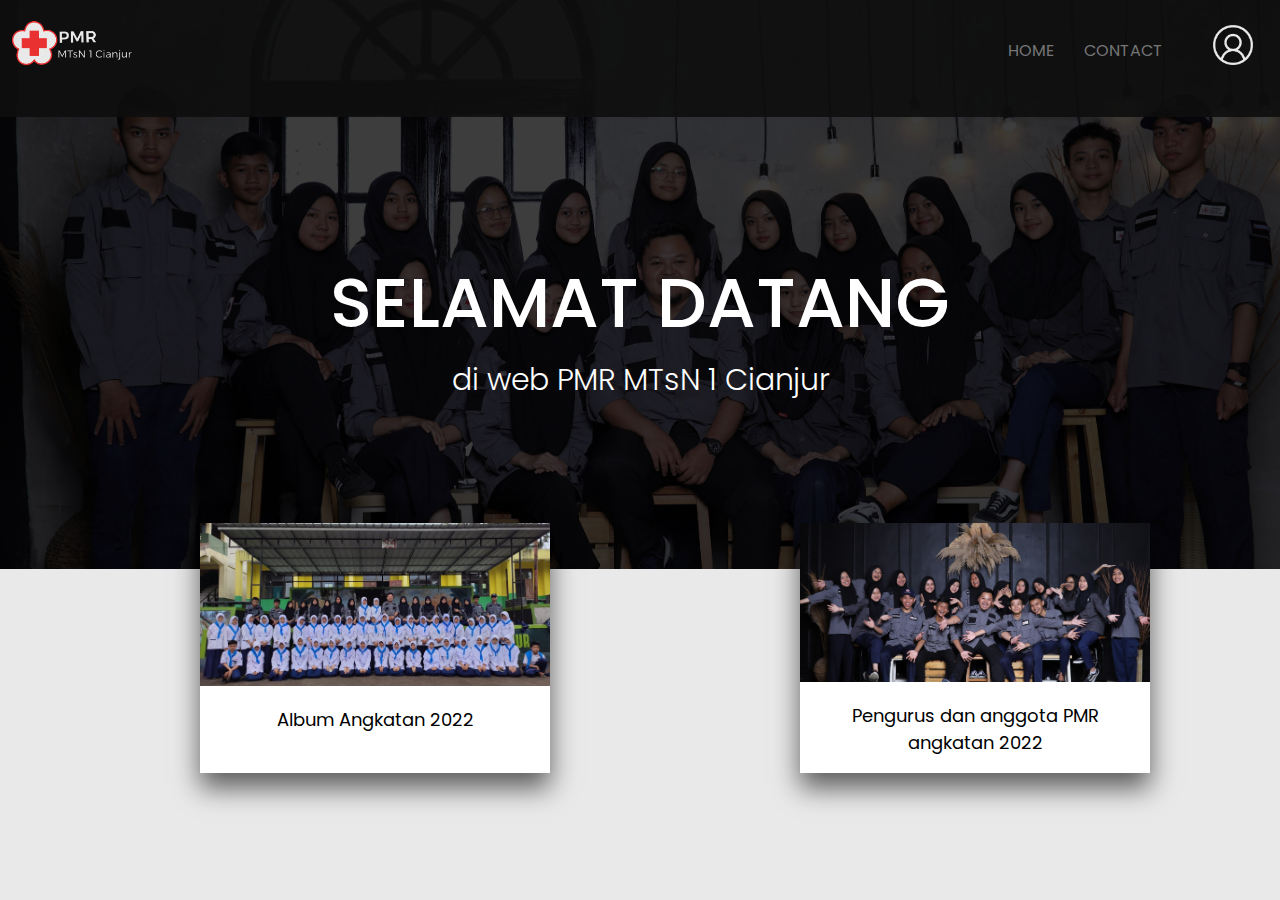
<file: index.html>
<html lang="en">
<head>
    <meta charset="UTF-8">
    <meta http-equiv="X-UA-Compatible" content="IE=edge">
    <meta name="viewport" content="width=device-width, initial-scale=1.0">
    <link rel="preconnect" href="https://fonts.gstatic.com">
    <link href="https://fonts.googleapis.com/css2?family=Poppins:wght@500&display=swap" rel="stylesheet">
    <link rel="stylesheet" href="css/style.css">
    <title>PMR MTSN 1 Cianjur</title>
</head>
<body>
    <nav>
        <ul>
            <li><a href="login.html"><img src="/image/user.png" alt=""></a></li>
            <img src="/image/logo.png" alt="">
            <li><a href="index.html">HOME</a></li>
            <li><a href="/konten/kontak.html">CONTACT</a></li>
        </ul>
    </nav>
<main>   
    <h2>SELAMAT DATANG</h2>
    <h3>di web PMR MTsN 1 Cianjur</h3>
    <div class="square">
        <button><a href="/konten/artikel.html"><img src="/image/pmr2.jpg" width="350px"></a><p>Album Angkatan 2022</p></button>
    </div>
    <div class="foto">
        <button><a href="/konten/profil.html"><img src="/image/foto2.jpg" width="350px"></a><p>Pengurus dan anggota PMR angkatan 2022</p></button>
    </div>
    <style>
        body {
            background-image: url(/image/photo.JPG);
            background-size: 100%;
            background-repeat: no-repeat
        }
        h2 {
            text-align: center;
            justify-content: center;
            padding-top: 250px;
            color: white;
            font-family: 'Poppins', sans-serif;
            font-weight: 500;
            font-size: 70px;
        }
        h3 {
            font-family: 'Poppins', sans-serif;
            font-size: 30px;
            color: white;
            font-weight:300;
            text-align: center;
            justify-content: center;
            padding-bottom: 100px;
        }
        button  {
            background-color: transparent;
        }
        a:hover {
            background-color: transparent;
        }
    </style>
</main>
</body>
</html>
</file>
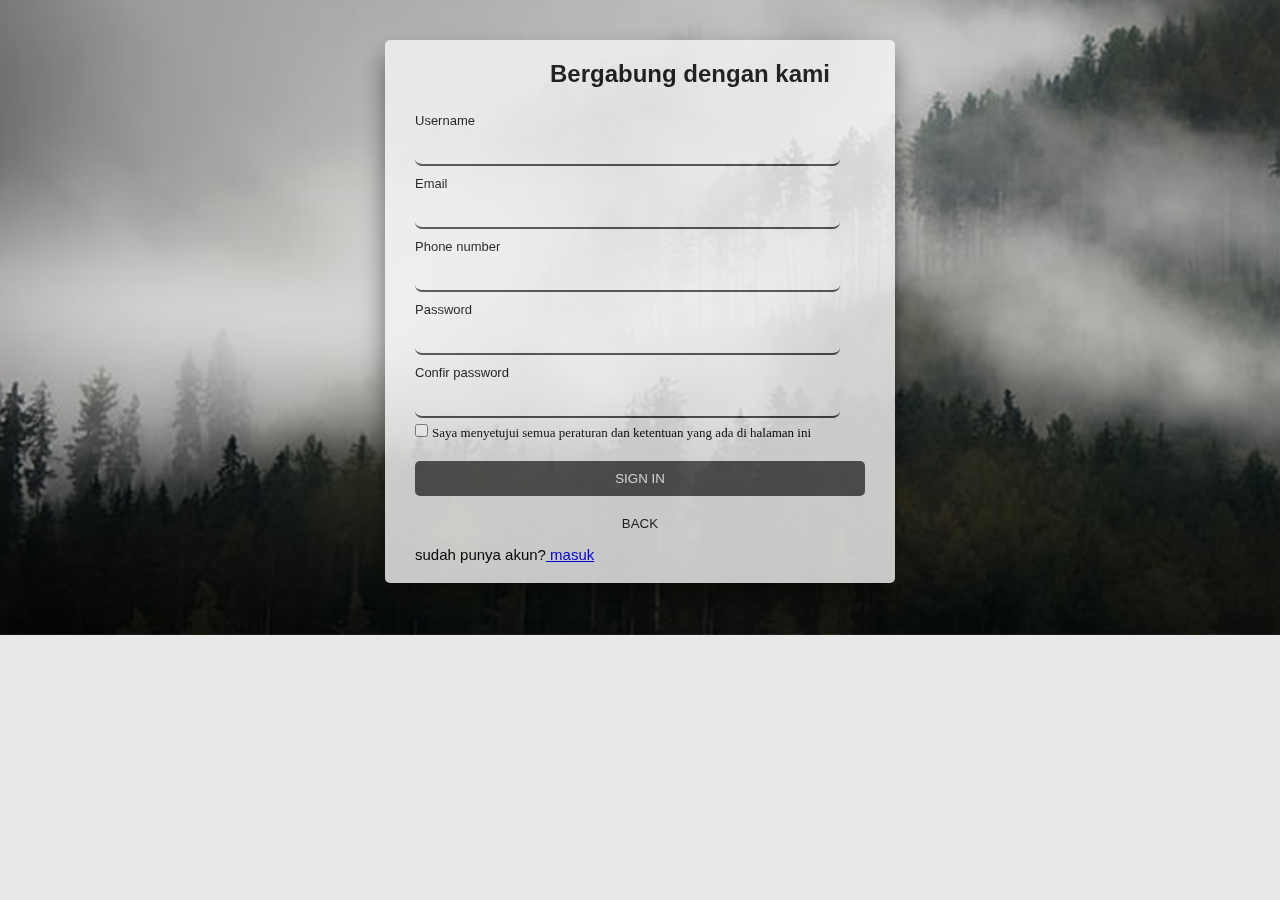
<file: login.html>
<html lang="en">
<head>
    <meta charset="UTF-8">
    <meta http-equiv="X-UA-Compatible" content="IE=edge">
    <meta name="viewport" content="width=device-width, initial-scale=1.0">
    <link rel="stylesheet" href="/css/style.css">
    <title>SIGN IN</title>
</head>
<body>
    <div class="kotak">
        <h1>Bergabung dengan kami</h1>
    <form action="" id="form" class="form">
    <div class="inputan">
        <label for="username">Username</label>
    <input type="text" id="username">
    <br>
        <label for="email">Email</label>
    <input type="email" id="email">
    <br>
        <label for="number">Phone number</label>
    <input type="text" id="number">
    <br>
        <label for="password">Password</label>
    <input type="password" id="password">
    <br>
        <label for="cpassword">Confir password</label>
    <input type="password" id="cpassword">
    </div>
    <input type="checkbox" id="agree">
        <label for="agree">Saya menyetujui semua peraturan dan ketentuan yang ada di halaman ini</label>
    <button type="submit">SIGN IN</button>
    <div class="tombol">
            <a href="index.html"><button type="button">BACK</button></a>
    </div>
    <div class="pindah">
        <h4>sudah punya akun?<a href="/konten/subpage/guest.html">  masuk</a></h4>
    </div>
    <style>
        body {
            background-image: url(/image/panorama.jpg);
            background-repeat: no-repeat;
            display: flex;
            height: 90%;
            justify-content: center;
            padding-top: 40px;
        }
    </style>
    </form>
</body>
</html>
</file>
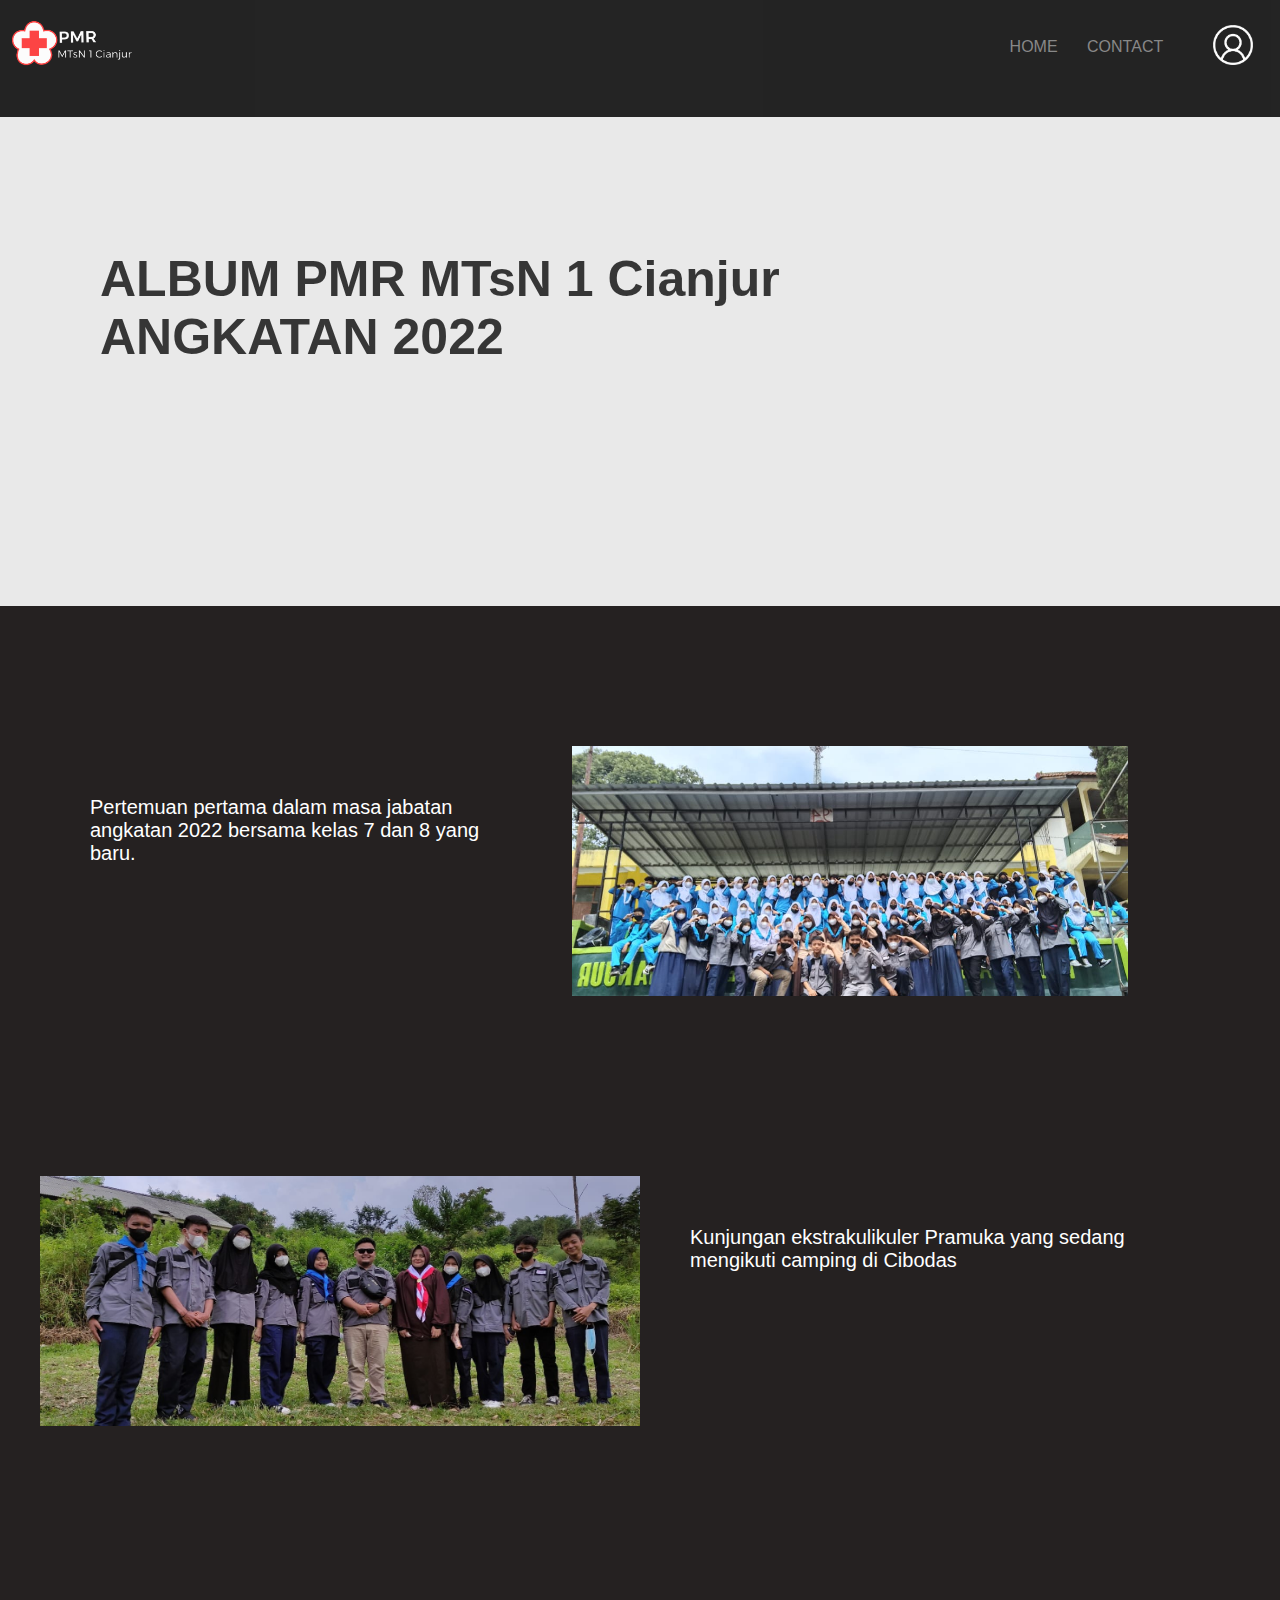
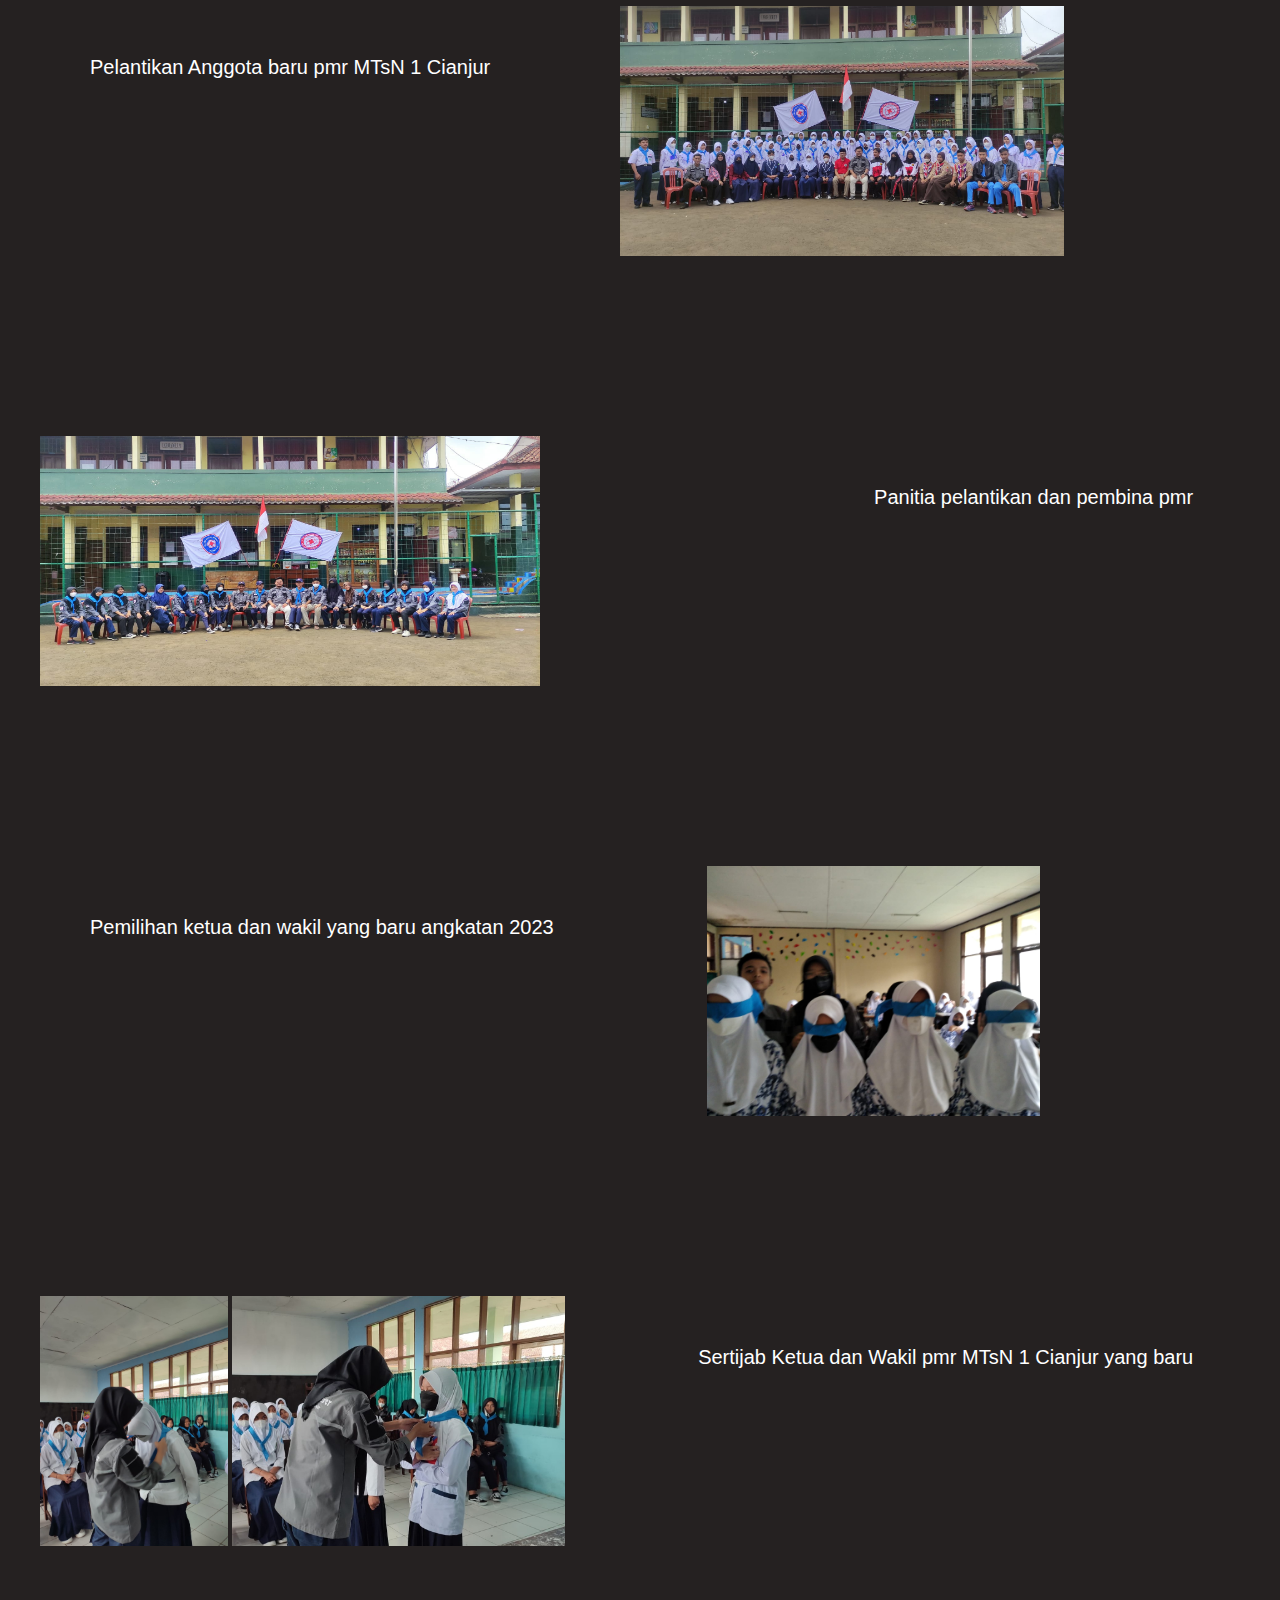
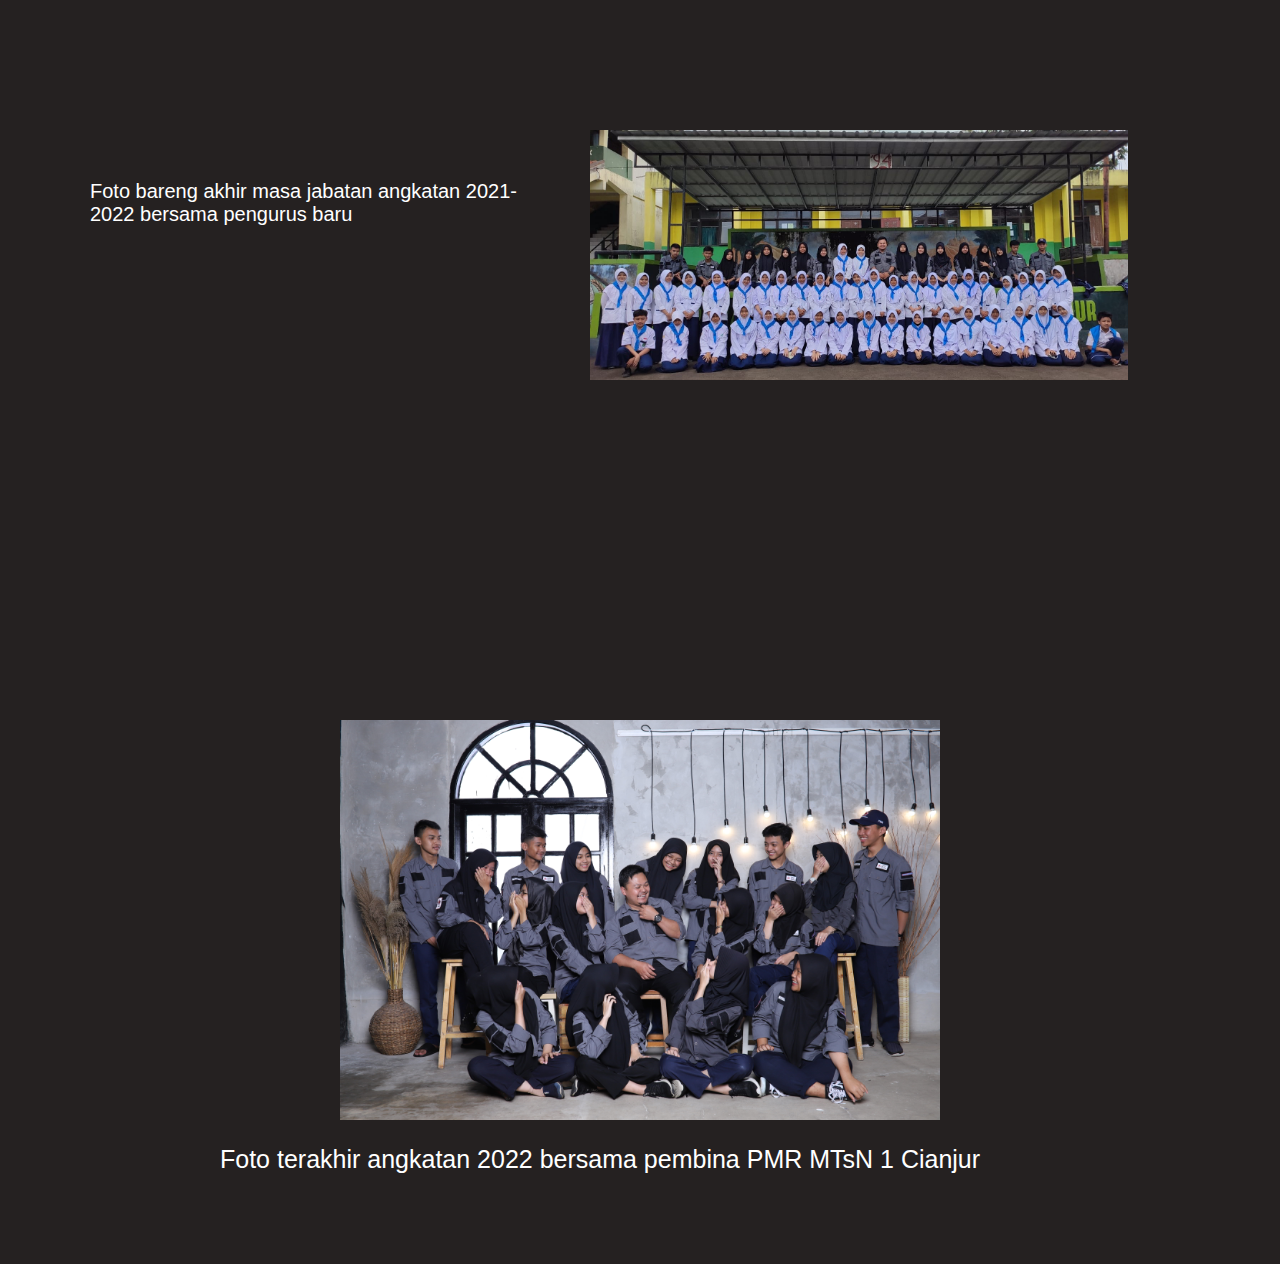
<file: konten/artikel.html>
<html lang="en">
<head>
    <meta charset="UTF-8">
    <meta http-equiv="X-UA-Compatible" content="IE=edge">
    <meta name="viewport" content="width=device-width, initial-scale=1.0">
    <title>Artikel</title>
    <link rel="stylesheet" href="../css/style.css">
</head>
<body>
        <nav>
            <ul>
                <li><a href="/login.html"><img src="/image/user.png" alt=""></a></li>
                <img src="/image/logo.png" alt="">
                <li><a href="../index.html">HOME</a></li>
                <li><a href="/konten/kontak.html">CONTACT</a></li>
            </ul>   
        </nav>
    <main>
            <h1>ALBUM PMR MTsN 1 Cianjur <br> ANGKATAN 2022</h1>
            <div class="section">
                <div class="pict">
                    <p>Pertemuan pertama dalam masa jabatan angkatan 2022 bersama kelas 7 dan 8 yang baru.
                </div>
                <img src="../image/pertama.jpg" width="600px">
            </p>
        </div>
        <div class="gambar">
            <div class="pict">
                <img src="../image/pramuka.jpg" width="600px">
        </div>
        <p>Kunjungan ekstrakulikuler Pramuka yang sedang mengikuti camping di Cibodas
    </p>
    </div>
    <div class="section section1">
        <div class="pict">
            <p>Pelantikan Anggota baru pmr MTsN 1 Cianjur
        </div>
        <img src="../image/pelantikan.jpg">
    </p>
    </div>
    <div class="gambar gambar1">
        <div class="pict">
            <img src="../image/pembina.jpg" width="500px" height="500px">
        </div>
        <p>Panitia pelantikan dan pembina pmr
        </p>
    </div>
    <div class="section section1">
        <div class="pict">
            <p>Pemilihan ketua dan wakil yang baru angkatan 2023
        </div>
        <img src="../image/pemilihan ketua baru.jpg">
    </p>
    </div>
    <div class="gambar gambar1">
        <div class="pict">
            <img src="../image/sertijab wakil.jpg" height="1000px">
            <img src="../image/sertijab ketua.jpg">
        </div>
        <p>Sertijab Ketua dan Wakil pmr MTsN 1 Cianjur yang baru
        </p>
        </div>
        <div class="section section1">
            <div class="pict">
                <p>Foto bareng akhir masa jabatan angkatan 2021-2022 bersama pengurus baru
            </div>
            <img src="../image/pmr2.jpg">
        </p>
        </div>
        <div class="gambar gambar2">
            <div class="pict">
                <img src="../image/pict.JPG">
            </div>
            <p>Foto terakhir angkatan 2022 bersama pembina PMR MTsN 1 Cianjur
            </p>
            </div>
    </main>
</body>
</html>
</file>
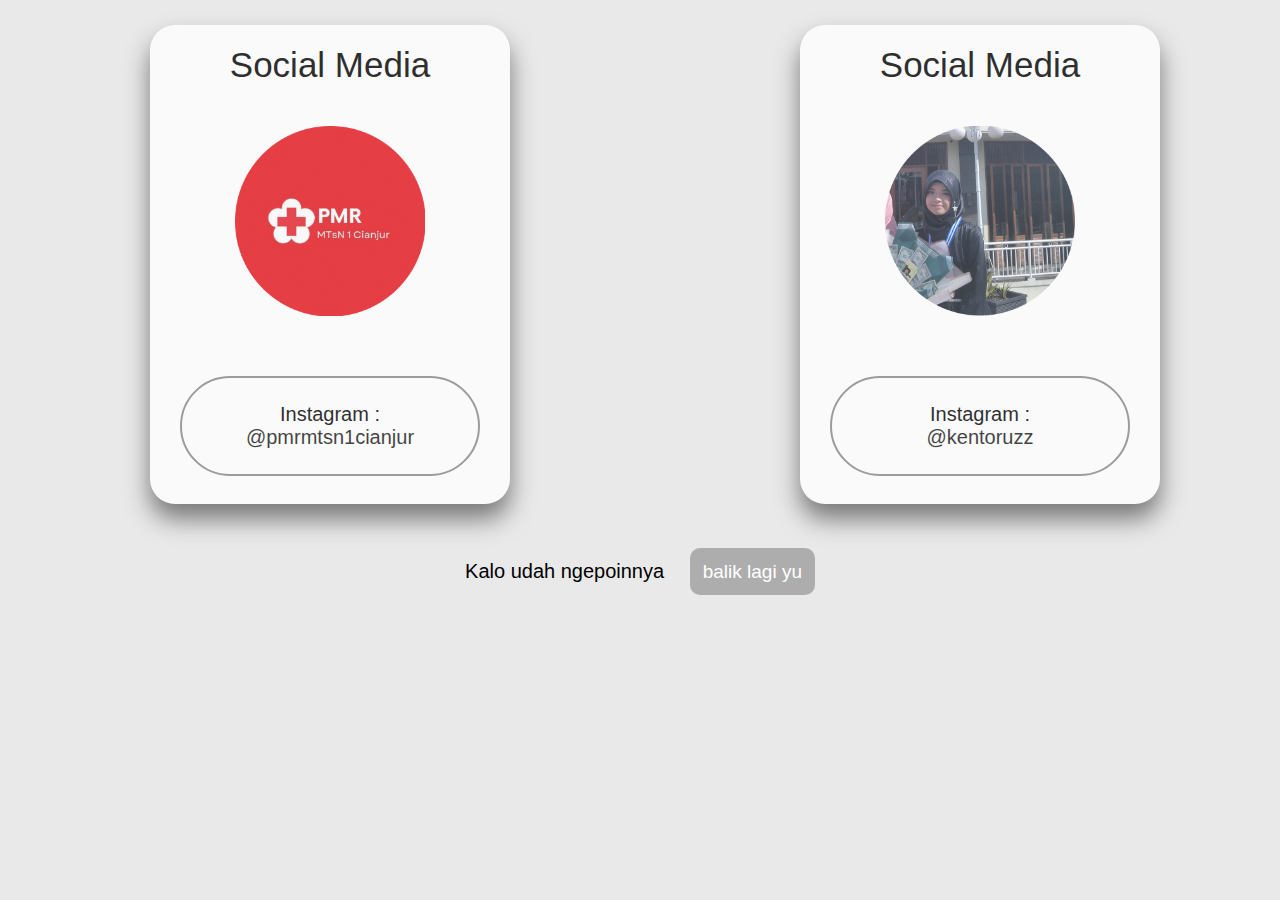
<file: konten/kontak.html>
<html lang="en">
<head>
    <meta charset="UTF-8">
    <meta http-equiv="X-UA-Compatible" content="IE=edge">
    <meta name="viewport" content="width=device-width, initial-scale=1.0">
    <link rel="stylesheet" href="../css/style.css">
    <title>PMR MTSN 1 Cianjur</title>
</head>
<body>
<main>
    <div class="container">
        <h2 class="haha">Social Media</h2>
    <img src="../image/profil ig.png" height="190px">
    <button class="tekan"><p class="paragraph">Instagram : <a href="https://www.instagram.com/pmrmtsn1cianjur/">@pmrmtsn1cianjur</a></p></button>
    </div>
    <div class="profil">
        <h2 class="haha">Social Media</h2>
        <img src="../image/profil.png" height="190px">
    <button class="tekan"><p class="paragraph">Instagram : <a href="https://www.instagram.com/kentoruzz/">@kentoruzz</a></p></button>
    </div>
    <footer>
    <div class="footer">
        <h3>Kalo udah ngepoinnya <a href="../index.html">balik lagi yu</a></h3>
    </footer>
</div>
   <style>
    img {
        margin-top: 40px;
    }
   </style>
</main>
</body>
</html>
</file>
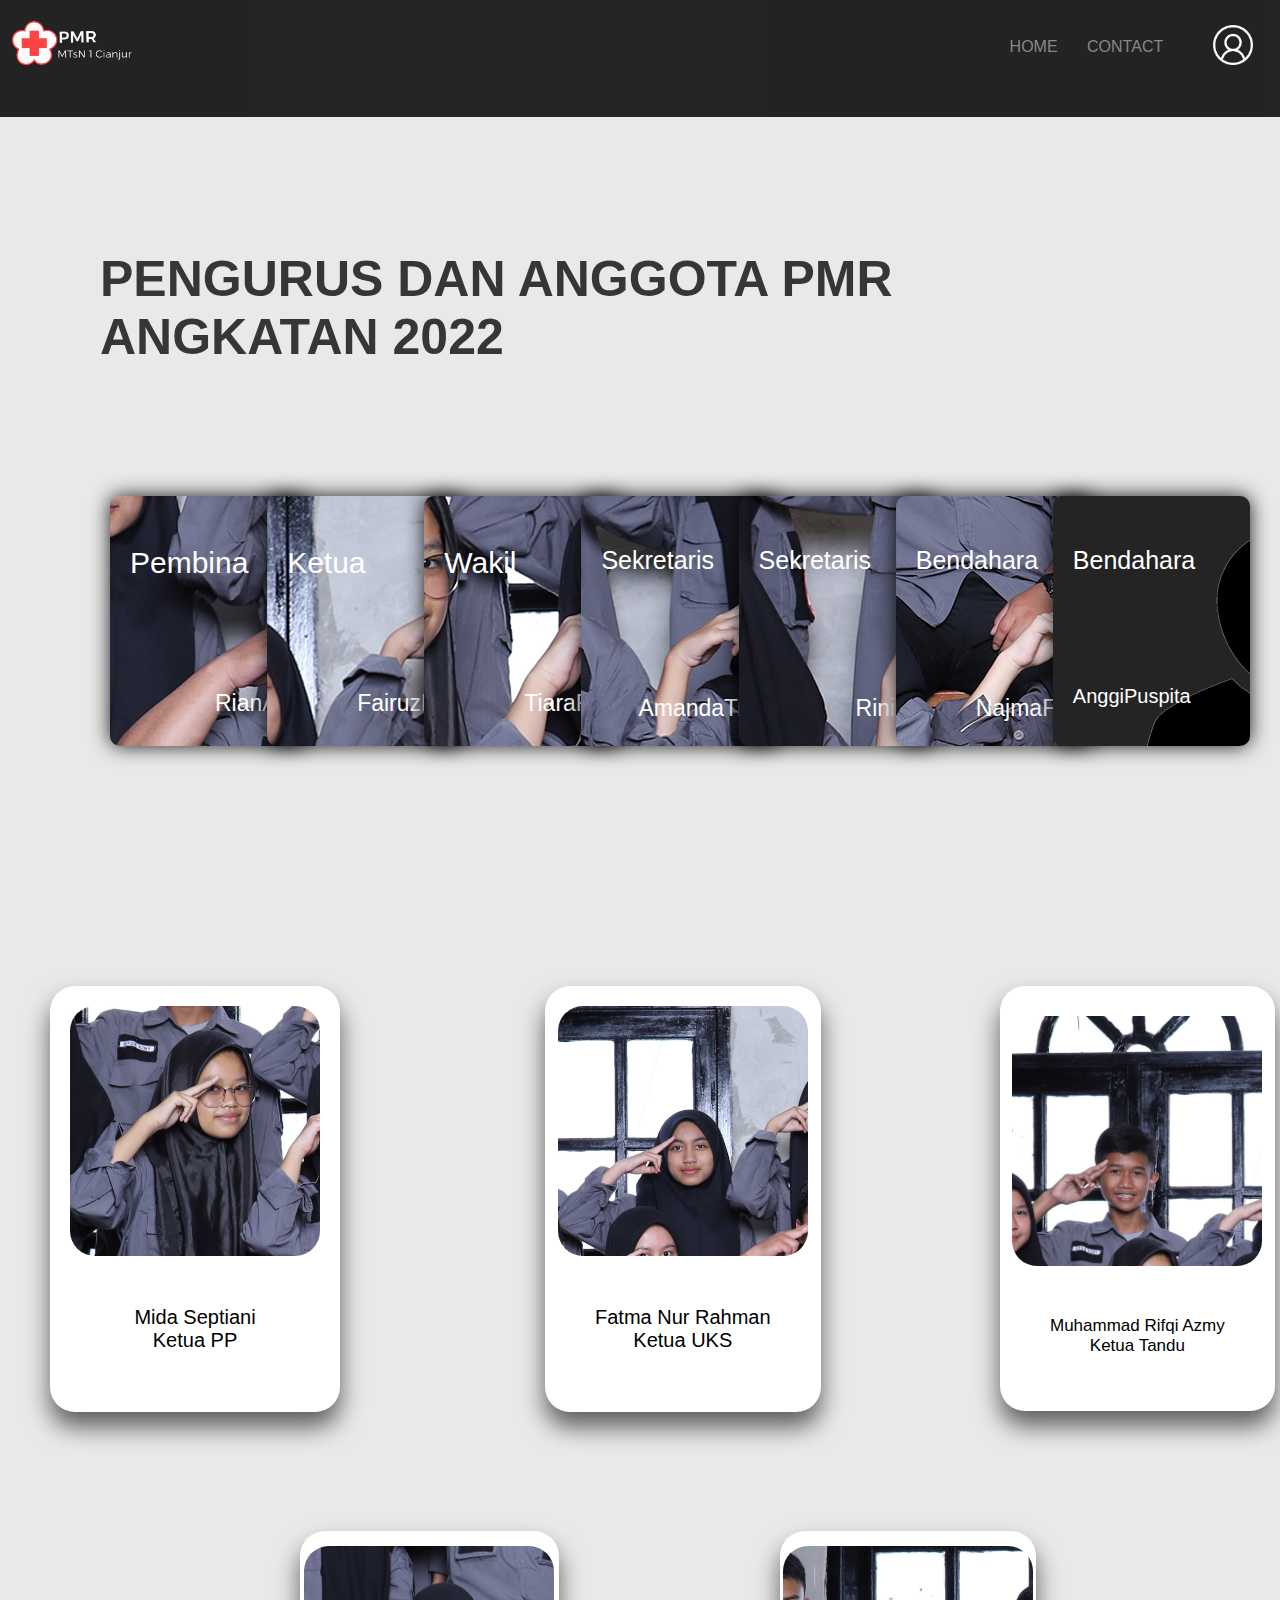
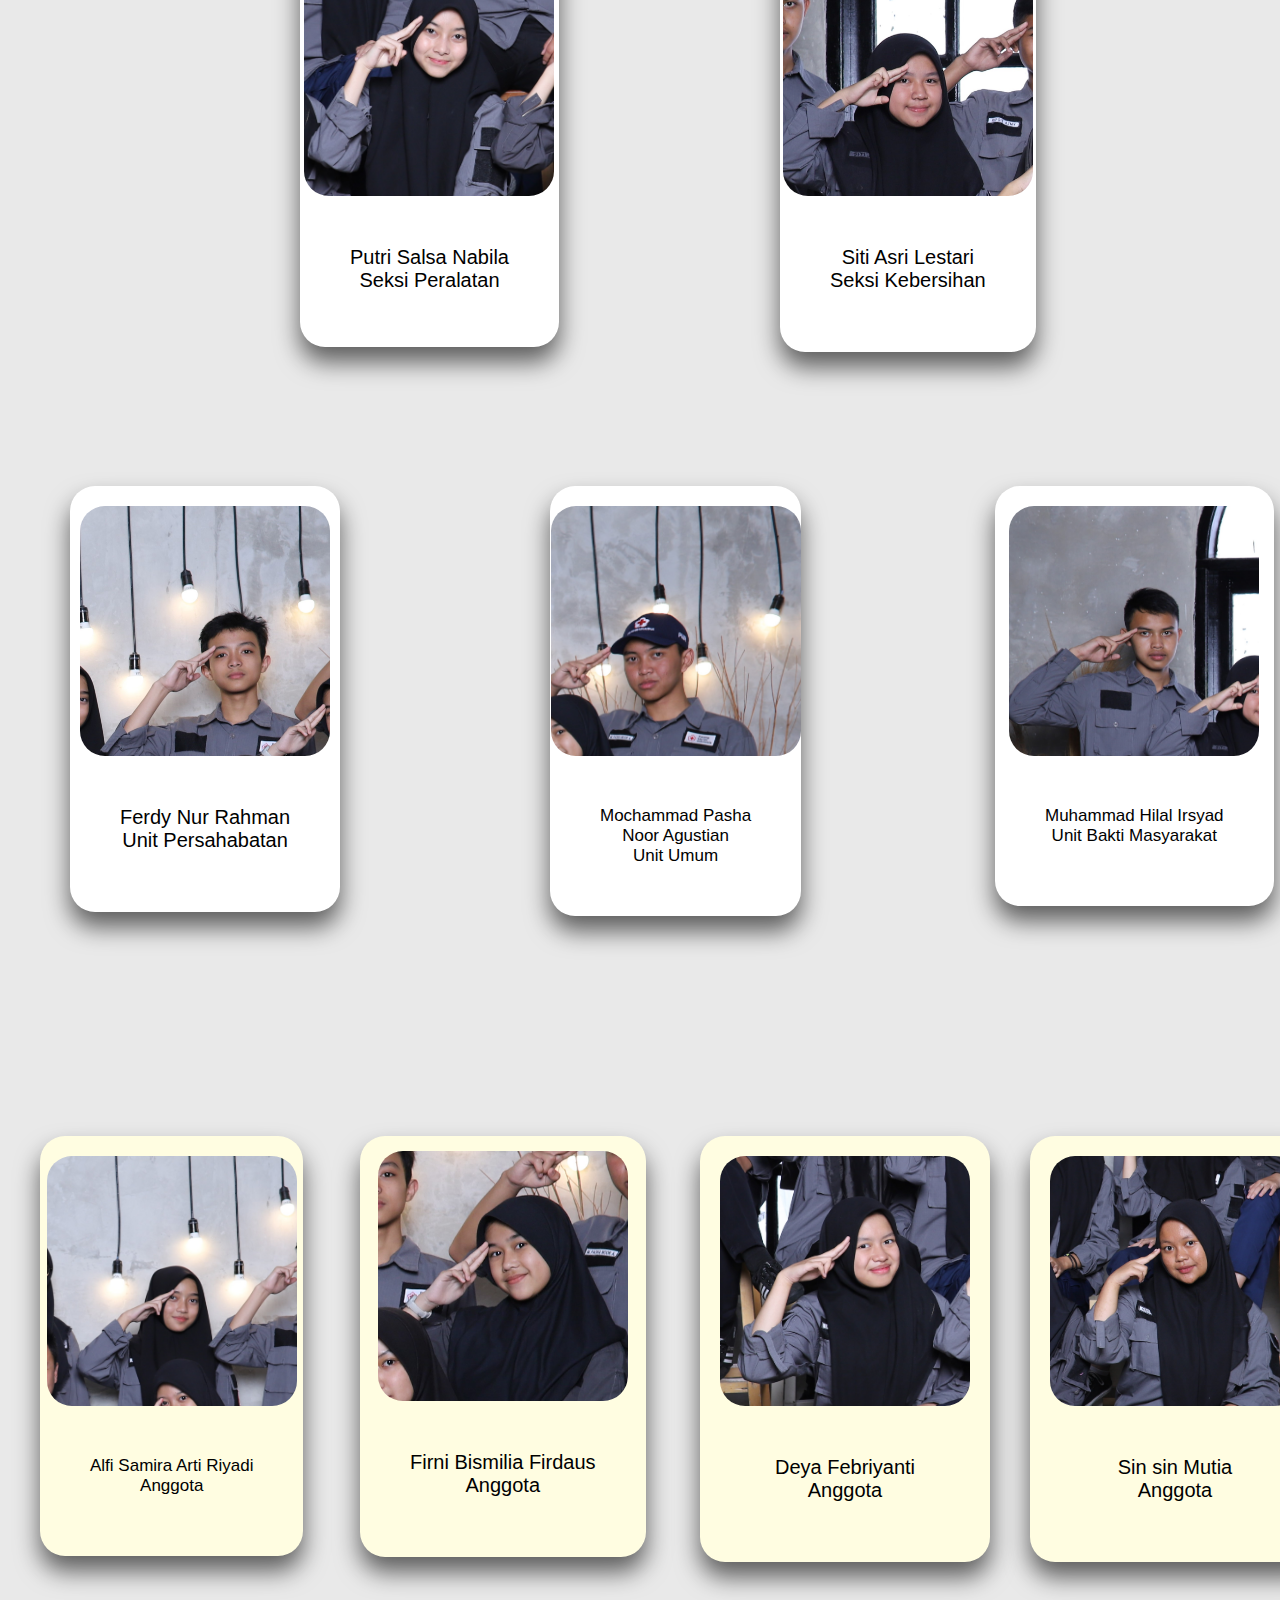
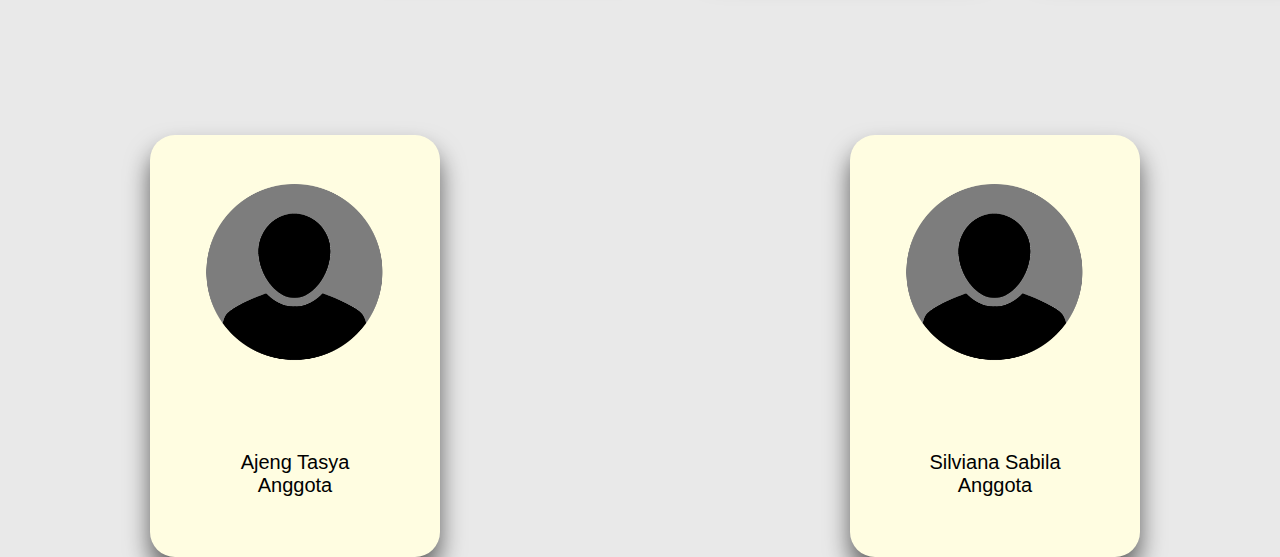
<file: konten/profil.html>
<html lang="en">
<head>
    <meta charset="UTF-8">
    <meta http-equiv="X-UA-Compatible" content="IE=edge">
    <meta name="viewport" content="width=device-width, initial-scale=1.0">
    <title>Profil</title>
    <link rel="stylesheet" href="../css/style.css">
</head>
<body>
        <nav>
            <ul>
                <li><a href="/login.html"><img src="/image/user.png" alt=""></a></li>
            <img src="/image/logo.png" alt="">
                <li><a href="../index.html">HOME</a></li>
                <li><a href="/konten/kontak.html">CONTACT</a></li>
            </ul>   
        </nav>
    <main>
        <h1>PENGURUS DAN ANGGOTA PMR <br> ANGKATAN 2022</h1>
        <div class="orang">
            <div class="manusia manusia1"><p>Pembina</p><p class="text">RianAlfian</p></div>
            <div class="manusia manusia2"><p>Ketua</p><p class="text">FairuzDzakiyya</p></div>
            <div class="manusia manusia3"><p>Wakil</p><p class="text">TiaraRaya</p></div>
            <div class="manusia manusia4"><p>Sekretaris</p><p class="text">AmandaTria</p></div>
            <div class="manusia manusia5"><p>Sekretaris</p><p class="text">RiniAnisa</p></div>
            <div class="manusia manusia6"><p>Bendahara</p><p class="text">NajmaFajar</p></div>
            <div class="manusia manusia7"><p>Bendahara</p><p class="text">AnggiPuspita</p></div>
            </div>
            <div class="anggota">
                <div class="human1"><img src="/image/mida.jpg"><p>Mida Septiani<br>Ketua PP</p></div>
                <div class="human2"><img src="/image/fatma.jpg" width="250px"><p>Fatma Nur Rahman<br>Ketua UKS</p></div>
                <div class="human3"><img src="/image/rifqie.jpg" width="250px"><p>Muhammad Rifqi Azmy<br>Ketua Tandu</p></div>
                <div class="human4"><img src="/image/putri.jpg" width="250px"><p>Putri Salsa Nabila<br>Seksi Peralatan</p></div>
                <div class="human5"><img src="/image/asri.jpg" width="250px"><p>Siti Asri Lestari<br>Seksi Kebersihan</p></div>
                <div class="human6"><img src="/image/ferdy.jpg" width="250px"><p>Ferdy Nur Rahman<br>Unit Persahabatan</p></div>
                <div class="human7"><img src="/image/pasha.jpg" width="250px"><p>Mochammad Pasha<br>Noor Agustian<br>Unit Umum</p></div>
                <div class="human8"><img src="/image/hilal.jpg" width="250px"><p>Muhammad Hilal Irsyad<br>Unit Bakti Masyarakat</p></div>
                <div class="human9"><img src="/image/samira.jpg" width="250px"><p>Alfi Samira Arti Riyadi<br>Anggota</p></div>
                <div class="human10"><img src="/image/firni.jpg" width="250px"><p>Firni Bismilia Firdaus<br>Anggota</p></div>
                <div class="human11"><img src="/image/deya.jpg" width="250px"><p>Deya Febriyanti<br>Anggota</p></div>
                <div class="human12"><img src="/image/sinsin.jpg" width="250px"><p>Sin sin Mutia<br>Anggota</p></div>
                <div class="human13"><img src="/image/user2.png" width="250px"><p>Ajeng Tasya<br>Anggota</p></div>
                <div class="human14"><img src="/image/user2.png" width="250px"><p>Silviana Sabila<br>Anggota</p></div>
            </div>
    </main>
</body>
</html>
</file>
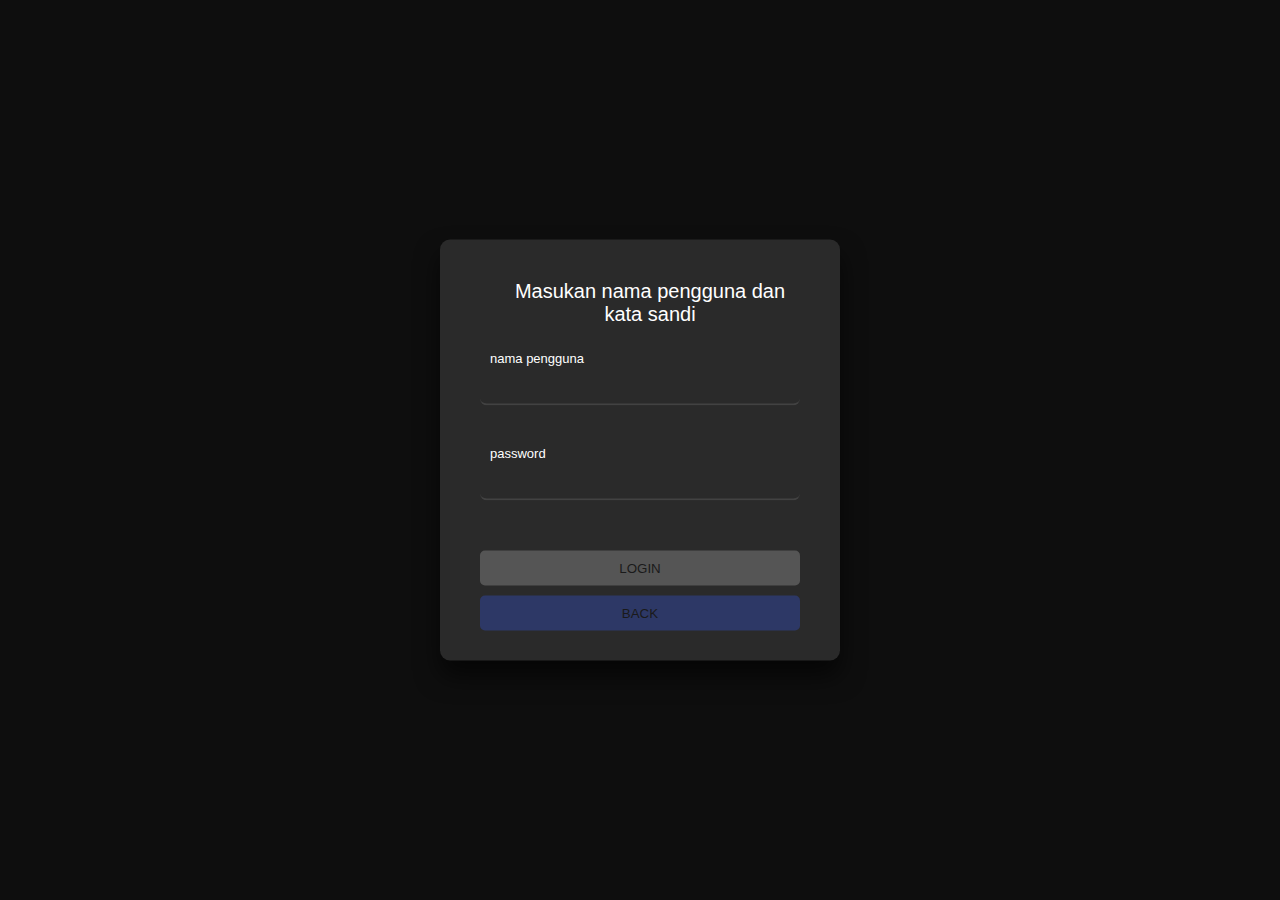
<file: konten/subpage/guest.html>
<html lang="en">
<head>
    <meta charset="UTF-8">
    <meta http-equiv="X-UA-Compatible" content="IE=edge">
    <meta name="viewport" content="width=device-width, initial-scale=1.0">
    <link rel="stylesheet" href="/css/style.css">
    <title>LOGIN</title>
</head>
<body class="badan">
    <div class="isi">
        <h1>Masukan nama pengguna dan kata sandi</h1>
    <form action="" id="form" class="form">
    <div class="akun">
        <label for="pengguna">nama pengguna</label>
            <input type="text" id="nama pengguna">
    <br>
        <label for="apassword">password</label>
            <input type="password" id="apassword">
    </div>
    <button class="pencet"><a href="#">LOGIN</a></button>
    <button class="pencet2"><a href="/login.html">BACK</a></button>
    </form>
    </div>
</body>
</html>
</file>
<file: css/style.css>
* {
    padding: 0%;
    margin: 0%;
}

body {
    height: 100vh;
    justify-content:center;
    background-color: rgb(233, 233, 233);
}
nav {
    position: absolute;
    width: 100%;
    height: 10%;
    top: 0;
    right: 0;
    display: center;
    align-items: center;
    background-color: #0e0e0e;
    opacity: 0.9;
    padding: 1%;
    border-bottom: 1px solid transparent;
}
a {
        text-decoration: none;
        color: rgb(26, 26, 26);   
    }
ul img {
    float: left;
    height: 80px;
    margin-top: -35px;
    
}
nav li {
    display: inline;
}
nav ul {
    font-family: 'Poppins',sans-serif;
    font-size: 16px;
    font-weight: thin;
    padding: 25px;
    word-spacing: 25px;
    box-shadow: 100%;
    text-align: right;
    padding-right: 5%;
}

li img {
    float: right;
    height: 45px;
    margin-top: -18px;
    padding-left: 70px;
    margin-right: -50px;
}
nav li a {
    color: rgb(126, 126, 126);
    position: relative;
    text-decoration: none;
}
nav li a::after {
    content: "";
    position: absolute;
    background-color: #ca0000;
    height: 3px;
    width: 0;
    left: 0;
    bottom: -10px;
    transition: 0.3s;
}
nav li a:hover {
    color: #ffffff;
}
nav li a:hover::after {
    width: 100%;
}
h1 {
    padding-top: 250px;
   font-size: 50px;
   font-family: 'Poppins', sans-serif;
   color: rgba(0, 0, 0, 0.767);
   padding-left: 100px;
}
h3 {
    padding-bottom: 250px;
    font-size: 25px;
    font-family: 'Poppins', sans-serif;
}
h2 {
    font-size: 45px;
    font-family: 'Poppins', sans-serif;
    font-style: bold;
    padding-bottom: 1px;
}
h4 {
    font-family: 'Poppins', sans-serif;
    padding-bottom: 50px;
    padding-top: 5px;
}
p {
    padding: 50px;
    font-size: 20px;
    font-family: 'Poppins', sans-serif;
}
.kotak {
    background-color: whitesmoke;
    border-radius: 5px;
    width: 450px;
    padding: 5px 30px;
    position: fixed;
    box-shadow: 0 15px 25px rgba(0, 0, 0, 0.6);
    opacity: 0.8;
}
.kotak h1 {
    padding-top: 15px;
    text-align: center;
    justify-content: center;
    font-size: 24px;
    font-family: Arial, Helvetica, sans-serif;
    color: black;
    padding-bottom: 15px;
}
.inputan {
    margin-bottom: 5px;
    position: relative;
}
.inputan label {
    display: block;
    margin-bottom: 10px;
    padding-top: 10px;
    font-family: Arial, Helvetica, sans-serif;
}
.inputan input {
    width: 425px;
    height: 28px;
    background-color: white;
    border-radius: 7px;
    font-size: 14px;
    background-color: transparent;
    border: 1px solid rgb(182, 174, 174);
    border: none;
    border-bottom: 2px solid rgb(66, 66, 66);

}
button {
    display:block;
    margin-bottom: -10px;
    color: white;
    background-color: rgb(85, 85, 85);
    width: 100%;
    cursor: pointer;
    border: 2px #3498db;
    height: 35px;
    border-radius: 5px;
    margin-top: 20px;
}
.tombol button {
    background-color: transparent;
    color:#242424;
}
.pindah h4 {
    color: black;
    background-color: whitesmoke;
    margin-top: 10px;
    font-family: Arial, Helvetica, sans-serif;
    font-weight: 100;
    float: left;
    font-size: 15px;
    padding-bottom: 15px;
}
.pindah a {
    text-decoration: underline;
    color: blue;
}
label {
    font-size: 13px;
}
.container {
    background-color: white;
border-radius: 25px;
width: 300px;
padding: 10px 30px;
position:absolute;
box-shadow: 0 15px 25px rgba(0, 0, 0, 0.6);
opacity: 0.8;
text-align: center;
justify-content: center;
transition: 0.5s;
}
.container:hover {
    transform: scale(0.9);
    cursor: center;
}
main .container {
    margin-left: 150px;
    margin-top: 25px;
}
.profil {
    background-color: white;
border-radius: 25px;
width: 300px;
padding: 10px 30px;
position:absolute;
box-shadow: 0 15px 25px rgba(0, 0, 0, 0.6);
opacity: 0.8;
text-align: center;
justify-content: center;
transition: 0.5s;
}
.profil:hover {
    transform: scale(0.9);
    cursor: center;
}
main .profil {
    margin-left: 800px;
    margin-top: 25px;
}
.haha {
    font-family: Arial, Helvetica, sans-serif;
        font-weight:100;
        margin-top: 10px;
        font-size: 35px;
}
.tekan {
    padding-bottom: 168px;
        background-color: transparent;
        color: black;
        display: block;
}
.paragraph {
    padding-left: 300px;
    padding-left: 50px;
    margin-bottom: 50px;
    margin-top: 40px;
    padding-top: 25px;
    padding-bottom: 25px;
    font-size: 20px;
    border: 2px solid rgb(138, 138, 138);
    border-radius: 50px;
}
li a img {
    float:right;
    height: 40px;
    padding-top: 5px;
    padding-left: 50px;
}
button :hover {
    cursor: pointer;
    background: #2d3866;
}
footer .footer {
    padding-top: 260px; 
}
.footer h3 {
        font-family: Arial, Helvetica, sans-serif;
        font-size: 20px;
        color: black;
        font-weight:100;
        text-align: center;
        justify-content: center;
        padding-bottom: -10px;
        padding-top: 300px;
}
.footer a {
    border-radius: 10px;
    color: white;
    background-color: #adadad;
    padding: 13px;
    font-size: 19px;
    margin-left: 20px;
} 
.footer a:hover {
    cursor: center;
}
.square button {
    height: 100px;
    width: 350px;
    padding-bottom: 250px;
    margin-left: 200px;
    border-radius: 0%;
    background-color: white;
    position:absolute;
    box-shadow: 0 15px 25px rgba(0, 0, 0, 0.6);
    transition: 0.5s;
}
.square button:hover {
    transform: translateY(-30px);
}
.square p {
    font-family: 'Poppins', sans-serif;
    font-size: 18px;
    margin-top: -30px;
    color: black;
}
.foto button {
    height: 100px;
    width: 350px;
    padding-bottom: 250px;
    margin-left: 800px;
    border-radius: 0%;
    background-color: white;
    position:absolute;
    box-shadow: 0 15px 25px rgba(0, 0, 0, 0.6);
    transition: 0.5s;
}
.foto button:hover {
    transform: translateY(-30px)
}
.foto p {
    font-family: 'Poppins', sans-serif;
    font-size: 18px;
    margin-top: -30px;
    color: black;
}
.orang {
    display: flex;
    padding-top: 120px;
    width: 1100px;
    height: 1100px;
    margin-left: 150px;
}
.manusia {
    width: 150px;
    height: 250px;
    background: #242424;
    flex: 1;
    transition: 0.3s;
    border-radius: 10px;
    margin-left: -40px;
    margin-top: 10px;
    box-shadow: 0 0 20px rgba(0, 0, 0, 0.89);
} 
.manusia:hover {
    flex: 3;
}
.manusia1 {
    background-image: url(/image/pak\ rian2.png);
    width: 20px;
}
.manusia1 p {
    color: white;
    font-family: 'Poppins', sans-serif;
    font-size: 30px;
    margin-left: -30px;
}
.manusia1 .text {
    font-size: 23px;
    margin-left: 55px;
    margin-right: -30px;
    margin-top: 10px;
}
.manusia2 {
    background-image: url(/image/fairuz2.png);
    width: 30px;
}
.manusia2 p {
    color: white;
    font-family: 'Poppins', sans-serif;
    font-size: 30px;
    margin-left: -30px;
}
.manusia2 .text {
    font-size: 23px;
    margin-left: 40px;
    margin-right: -30px;
    margin-top: 10px;
}
.manusia3 {
    background-image: url(/image/tiara2.png);
    width: 20px;
}
.manusia3 p {
    color: white;
    font-family: 'Poppins', sans-serif;
    font-size: 30px;
    margin-left: -30px;
}
.manusia3 .text {
    font-size: 23px;
    margin-left: 50px;
    margin-right: -30px;
    margin-top: 10px;
}
.manusia4 {
    background-image: url(/image/manda2.png);
}
.manusia4 p {
    color: white;
    font-family: 'Poppins', sans-serif;
    font-size: 25px;
    margin-left: -30px;
}
.manusia4 .text {
    font-size: 23px;
    margin-left: 7px;
    margin-right: -30px;
    margin-top: 20px;
}
.manusia5 {
    background-image: url(/image/rini2.png);
}
.manusia5 p {
    color: white;
    font-family: 'Poppins', sans-serif;
    font-size: 25px;
    margin-left: -30px;
}
.manusia5 .text {
    font-size: 23px;
    margin-left: 67px;
    margin-right: -30px;
    margin-top: 20px;
}
.manusia6 {
    background-image: url(/image/najma2.png);
}
.manusia6 p {
    color: white;
    font-family: 'Poppins', sans-serif;
    font-size: 25px;
    margin-left: -30px;
}
.manusia6 .text {
    font-size: 23px;
    margin-left: 30px;
    margin-right: -30px;
    margin-top: 20px;
}
.manusia7 {
    background-image: url(/image/user3.png);
}
.manusia7 p {
    color: white;
    font-family: 'Poppins', sans-serif;
    font-size: 25px;
    margin-left: -30px;
}
.manusia7 .text {
    font-size: 20px;
    margin-left: -30px;
    margin-right: -30px;
    margin-top: 10px;
}
.anggota {
    margin-top: -600px;
    transition: 0.3s;
}
.human1 {
    background-color: white;
    padding-top: 20px;
    border-radius: 25px;
    padding-bottom: 10px;
    padding-left: 20px;
    padding-right: 20px;
    margin-left: 50px;
    position:absolute;
    box-shadow: 0 15px 25px rgba(0, 0, 0, 0.6);
    text-align: center;
    justify-content: center;
    transition: 0.5s;
}
.human1:hover {
    transform: translateY(30px);
}
.human1 p {
    font-family: 'Poppins', sans-serif;
}
.human1 img {
    border-radius: 25px;
    width: 250px;
}
.human2 {
    background-color: white;
    padding-top: 20px;
    border-radius: 25px;
    padding-bottom: 10px;
    margin-left: 545px;
    position:absolute;
    box-shadow: 0 15px 25px rgba(0, 0, 0, 0.6);
    text-align: center;
    justify-content: center;
    transition: 0.5s;
}
.human2:hover {
    transform: translateY(30px);
}
.human2 p {
    font-family: 'Poppins', sans-serif;
}
.human2 img {
    border-radius: 25px;
}
.human3 {
    background-color: white;
    padding-top: 30px;
    border-radius: 25px;
    padding-bottom: 5px;
    margin-left: 1000px;
    position:absolute;
    box-shadow: 0 15px 25px rgba(0, 0, 0, 0.6);
    text-align: center;
    justify-content: center;
    transition: 0.5s;
}
.human3:hover {
    transform: translateY(30px);
}
.human3 p {
    font-family: 'Poppins', sans-serif;
    font-size: 17px;
}
.human3 img {
    border-radius: 25px;
}
.human4 {
    background-color: white;
    margin-top: 545px;
    padding-top: 15px;
    border-radius: 25px;
    padding-bottom: 5px;
    margin-left: 300px;
    position:absolute;
    box-shadow: 0 15px 25px rgba(0, 0, 0, 0.6);
    text-align: center;
    justify-content: center;
    transition: 0.5s;
}
.human4:hover {
    transform: translateY(30px);
}
.human4 p {
    font-family: 'Poppins', sans-serif;
}
.human4 img {
    border-radius: 25px;
}
.human5 {
    background-color: white;
    margin-top: 545px;
    padding-top: 15px;
    border-radius: 25px;
    padding-bottom: 10px;
    margin-left: 780px;
    position:absolute;
    box-shadow: 0 15px 25px rgba(0, 0, 0, 0.6);
    text-align: center;
    justify-content: center;
    transition: 0.5s;
}
.human5:hover {
    transform: translateY(30px);
}
.human5 p {
    font-family: 'Poppins', sans-serif;
}
.human5 img {
    border-radius: 25px;
}
.human6 {
    background-color: white;
    margin-top: 1100px;
    padding-top: 20px;
    border-radius: 25px;
    padding-bottom: 10px;
    margin-left: 70px;
    position:absolute;
    box-shadow: 0 15px 25px rgba(0, 0, 0, 0.6);
    text-align: center;
    justify-content: center;
    transition: 0.5s;
}
.human6:hover {
    transform: translateY(30px);
}
.human6 p {
    font-family: 'Poppins', sans-serif;
}
.human6 img {
    border-radius: 25px;
}
.human7 {
    background-color: white;
    margin-top: 1100px;
    padding-top: 20px;
    border-radius: 25px;
    padding-bottom: -50px;
    margin-left: 550px;
    position:absolute;
    box-shadow: 0 15px 25px rgba(0, 0, 0, 0.6);
    text-align: center;
    justify-content: center;
    transition: 0.5s;
}
.human7:hover {
    transform: translateY(30px);
}
.human7 p {
    font-family: 'Poppins', sans-serif;
    font-size: 17px;
}
.human7 img {
    border-radius: 25px;
}
.human8 {
    background-color: white;
    margin-top: 1100px;
    padding-top: 20px;
    border-radius: 25px;
    padding-bottom: 10px;
    margin-left: 995px;
    position:absolute;
    box-shadow: 0 15px 25px rgba(0, 0, 0, 0.6);
    text-align: center;
    justify-content: center;
    transition: 0.5s;
}
.human8:hover {
    transform: translateY(30px);
}
.human8 p {
    font-family: 'Poppins', sans-serif;
    font-size: 17px;
}
.human8 img {
    border-radius: 25px;
}
.human9 {
    background-color: rgb(255, 253, 225);
    margin-top: 1750px;
    padding-top: 20px;
    border-radius: 25px;
    padding-bottom: 10px;
    margin-left: 40px;
    position:absolute;
    box-shadow: 0 15px 25px rgba(0, 0, 0, 0.6);
    text-align: center;
    justify-content: center;
    transition: 0.5s;
}
.human9:hover {
    transform: translateY(30px);
}
.human9 p {
    font-family: 'Poppins', sans-serif;
    font-size: 17px;
}
.human9 img {
    border-radius: 25px;
}
.human10 {
    background-color: rgb(255, 253, 225);
    margin-top: 1750px;
    padding-top: 15px;
    border-radius: 25px;
    padding-bottom: 10px;
    margin-left: 360px;
    position:absolute;
    box-shadow: 0 15px 25px rgba(0, 0, 0, 0.6);
    text-align: center;
    justify-content: center;
    transition: 0.5s;
}
.human10:hover {
    transform: translateY(30px);
}
.human10 p {
    font-family: 'Poppins', sans-serif;
}
.human10 img {
    border-radius: 25px;
}
.human11 {
    background-color: rgb(255, 253, 225);
    margin-top: 1750px;
    padding-left: 20px;
    padding-right: 20px;
    padding-top: 20px;
    border-radius: 25px;
    padding-bottom: 10px;
    margin-left: 700px;
    position:absolute;
    box-shadow: 0 15px 25px rgba(0, 0, 0, 0.6);
    text-align: center;
    justify-content: center;
    transition: 0.5s;
}
.human11:hover {
    transform: translateY(30px);
}
.human11 p {
    font-family: 'Poppins', sans-serif;
}
.human11 img {
    border-radius: 25px;
}
.human12 {
    background-color: rgb(255, 253, 225);
    margin-top: 1750px;
    padding-left: 20px;
    padding-right: 20px;
    padding-top: 20px;
    border-radius: 25px;
    padding-bottom: 10px;
    margin-left: 1030px;
    position:absolute;
    box-shadow: 0 15px 25px rgba(0, 0, 0, 0.6);
    text-align: center;
    justify-content: center;
    transition: 0.5s;
}
.human12:hover {
    transform: translateY(30px);
}
.human12 p {
    font-family: 'Poppins', sans-serif;
}
.human12 img {
    border-radius: 25px;
}
.human13 {
    background-color: rgb(255, 253, 225);
    margin-top: 2349px;
    padding-left: 20px;
    padding-right: 20px;
    padding-top: 20px;
    border-radius: 25px;
    padding-bottom: 10px;
    margin-left: 150px;
    position:absolute;
    box-shadow: 0 15px 25px rgba(0, 0, 0, 0.6);
    text-align: center;
    justify-content: center;
    transition: 0.5s;
}
.human13:hover {
    transform: translateY(30px);
}
.human13 p {
    font-family: 'Poppins', sans-serif;
}
.human13 img {
    border-radius: 25px;
}
.human14 {
    background-color: rgb(255, 253, 225);
    margin-top: 2349px;
    padding-left: 20px;
    padding-right: 20px;
    padding-top: 20px;
    border-radius: 25px;
    padding-bottom: 10px;
    margin-left: 850px;
    position:absolute;
    box-shadow: 0 15px 25px rgba(0, 0, 0, 0.6);
    text-align: center;
    justify-content: center;
    transition: 0.5s;
}
.human14:hover {
    transform: translateY(30px);
}
.human14 p {
    font-family: 'Poppins', sans-serif;
}
.human14 img {
    border-radius: 25px;
}
.badan {
    background-color: #0e0e0e;
}
.isi {
    position: absolute;
    top: 50%;
    left: 50%;
    width: 400px;
    padding: 40px;
    transform: translate(-50%, -50%);
    background:#2a2a2a;
    box-sizing: border-box;
    box-shadow: 0 15px 25px rgba(0,0,0,.6);
    border-radius: 10px;
}
.isi h1 {
    padding-top: 0px;
    text-align: center;
    justify-content: center;
    font-size: 20px;
    font-family: 'Poppins', sans-serif;
    font-weight: 400;
    margin-left: -80px;
    color: rgb(255, 255, 255);
    padding-bottom: 15px;
}
.akun label {
    display: block;
    margin-bottom: 0px;
    padding-top: 10px;
    font-family: 'Poppins', sans-serif;
    margin-left: 10px;
    color: white;
}
.akun input {
    border-radius: 7px;
    width: 100%;
    padding: 10px 0;
    font-size: 16px;
    color: #fff;
    margin-bottom: 30px;
    border: none;
    border-bottom: 1px solid #fff;
    outline: none;
    background: transparent;
    border-bottom: 2px solid rgb(66, 66, 66);
}
.pencet button {
    display:block;
    margin-bottom: -10px;
    color: white;
    background-color: rgb(85, 85, 85);
    width: 100%;
    cursor: pointer;
    text-decoration: none;
    height: 35px;
    border-radius: 5px;
    margin-top: 20px;
}
.pencet2 {
    background-color: #2d3866;
}
.section {
    background-color: #252121;
    display: flex;
    justify-content: space-between;
    padding: 40px;
    width: 94%;
    margin: 15rem auto 0 auto;
}
.section img {
    height: 250px;
    margin-top: 100px;
}
.section p {
    color: white;
    margin-right: 15px;
    margin-top: 100px;
}
.gambar {
    background-color: #252121;
    display: flex;
    justify-content: space-between;
    padding: 40px;
    width: 94%;
}
.gambar img {
    height: 250px;
    margin-top: 100px;
}
.gambar p {
    color: white;
    margin-right: 0px;
    margin-top: 100px;
}
.section1 {
    margin: 0;
}
.gambar2 {
    padding-top: 200px;
    display: block;
}
.gambar2 img {
    margin-left: 300px;
    width: 600px;
    height: 400px;
}
.gambar2 p {
    margin-left: 130px;
    margin-top: -25px;
    font-size: 25px;
}
</file>
